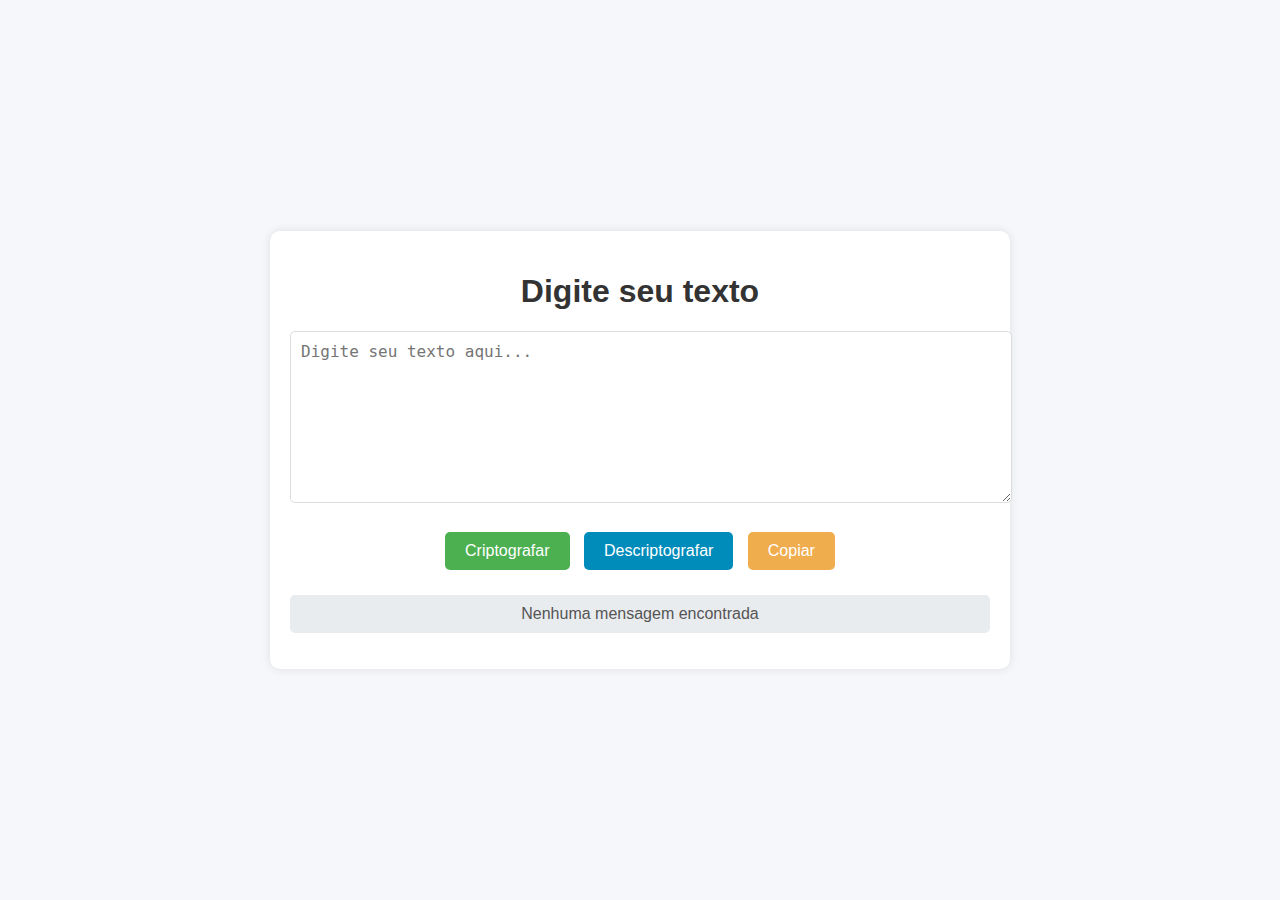
<file: index.html>
<!DOCTYPE html>
<html lang="pt-BR">
<head>
    <meta charset="UTF-8">
    <meta name="viewport" content="width=device-width, initial-scale=1.0">
    <title>Criptografia de Texto</title>
    <link rel="stylesheet" href="styles.css">
</head>
<body>
    <div class="container">
        <header>
            <h1>Digite seu texto</h1>
        </header>
        <main>
            <textarea id="input-text" placeholder="Digite seu texto aqui..."></textarea>
            <div class="actions">
                <button id="encrypt-btn">Criptografar</button>
                <button id="decrypt-btn">Descriptografar</button>
                <button id="copy-btn">Copiar</button>
            </div>
            <div id="output-container">
                <p id="output-text">Nenhuma mensagem encontrada</p>
            </div>
        </main>
    </div>
    <script src="script.js"></script>
</body>
</html>
</file>
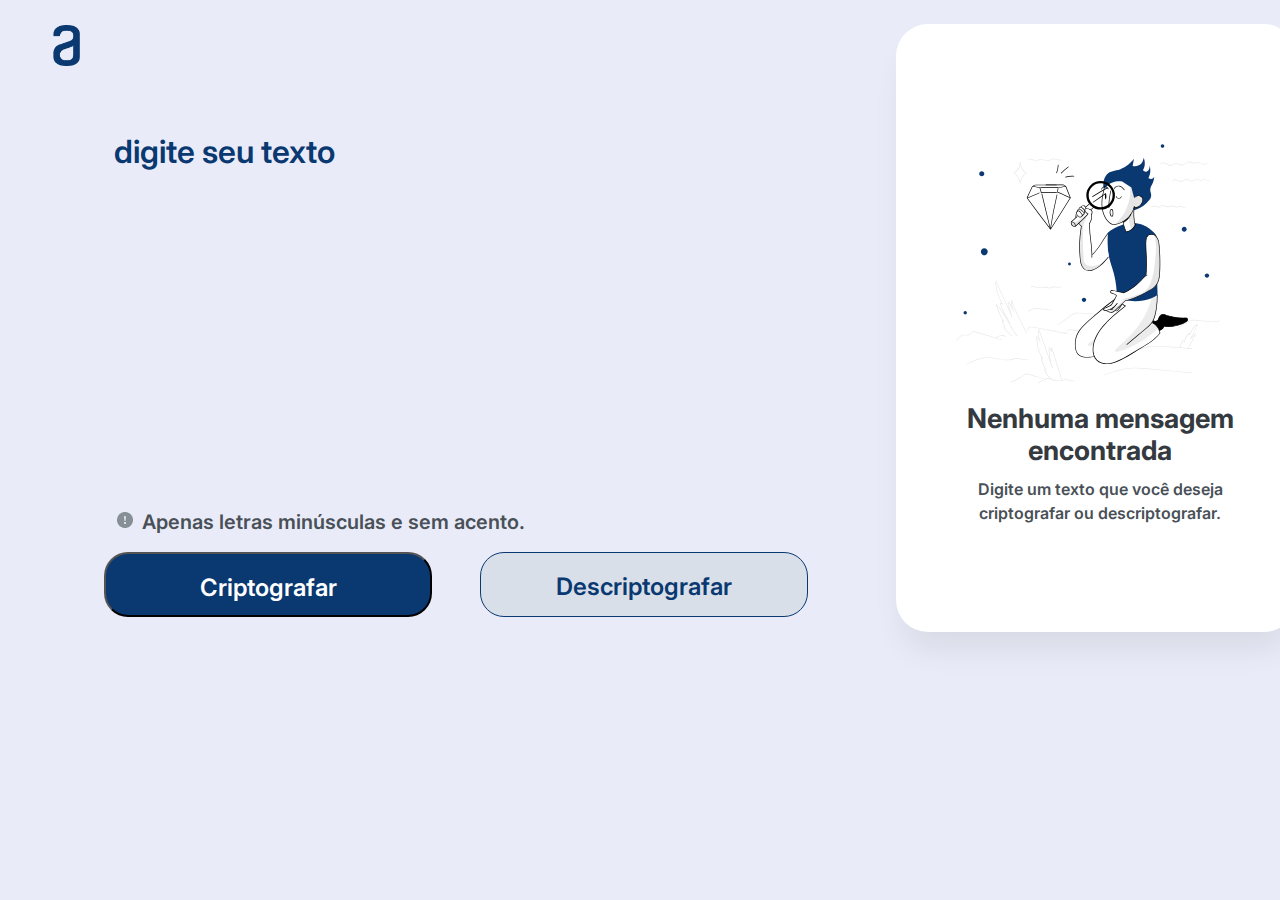
<file: desafio_corrigido/index2.html>
<!DOCTYPE html>
<html lang="pt-br">
<head>
  <meta charset="UTF-8">
  <meta http-equiv="X-UA-Compatible" content="IE=edge">
  <meta name="viewport" content="width=device-width, initial-scale=1.0">
  <link rel="preconnect" href="https://fonts.googleapis.com">
  <link rel="preconnect" href="https://fonts.gstatic.com" crossorigin>
  <link href="https://fonts.googleapis.com/css2?family=Inter:wght@100&display=swap" rel="stylesheet">
  <link href="https://cdn.jsdelivr.net/npm/bootstrap@5.1.3/dist/css/bootstrap.min.css" rel="stylesheet" integrity="sha384-1BmE4kWBq78iYhFldvKuhfTAU6auU8tT94WrHftjDbrCEXSU1oBoqyl2QvZ6jIW3" crossorigin="anonymous">
  <title>Decodificador de Texto</title>
  <link rel="stylesheet" href="styles2.css">
</head>
<body>

  <main class="main">
      <img src="images/logo.png" class="logo" onclick="home()">      
    <section class="div-principal">
      <form action="">       
        <textarea class="text-input" type="text" name="input-texto" maxlength="120" id="input-texto" placeholder="Digite seu texto"></textarea>
        <div class="form-group">
          <img src="images/!.png" class="img-alerta">
          <label for="input-texto">Apenas letras minúsculas e sem acento.</label>
        </div>
        <div class="botones-div">
          <input class="btn-criptografar" type="submit" value="Criptografar" id="btn-criptografar" >
          <input class="btn-descriptografar" type="submit" value="Descriptografar" id="btn-descriptografar">
        </div>
      </form>
    </section>

    <section class="message-box">
      <div id="div-desaparece" class="message-box-div">
        <img src="images/mensaje.svg"> 
        <h2>Nenhuma mensagem encontrada</h2>
        <h3>Digite um texto que você deseja criptografar ou descriptografar.</h3>
      </div>      
      <div id="div-aparece">
        <textarea class="div-mensaje" type="text" id="mensagem" placeholder="Nenhuma mensagem"></textarea>
        <input class="btn-copiar" type="submit" value="Copiar" id="btn-copiar">
      </div>
    </section>
  </main>

  <script src="script2.js"></script>
</body>
</html>
</file>
<file: styles.css>
body {
    font-family: Arial, sans-serif;
    background-color: #f5f7fa;
    color: #333;
    margin: 0;
    display: flex;
    justify-content: center;
    align-items: center;
    height: 100vh;
}

.container {
    background-color: #fff;
    border-radius: 10px;
    box-shadow: 0 0 10px rgba(0, 0, 0, 0.1);
    padding: 20px;
    width: 80%;
    max-width: 700px;
}

header {
    text-align: center;
}

textarea {
    width: 100%;
    height: 150px;
    border: 1px solid #ddd;
    border-radius: 5px;
    padding: 10px;
    font-size: 16px;
    margin-bottom: 20px;
}

.actions {
    text-align: center;
}

button {
    margin: 5px;
    padding: 10px 20px;
    font-size: 16px;
    border-radius: 5px;
    border: none;
    cursor: pointer;
}

#encrypt-btn {
    background-color: #4CAF50;
    color: white;
}

#decrypt-btn {
    background-color: #008CBA;
    color: white;
}

#copy-btn {
    background-color: #f0ad4e;
    color: white;
}

#output-container {
    margin-top: 20px;
    text-align: center;
}

#output-text {
    background-color: #e9ecef;
    border-radius: 5px;
    padding: 10px;
    font-size: 16px;
    color: #555;
}
</file>
<file: desafio_corrigido/styles2.css>
* {
    margin: 0;
    padding: 0;
    box-sizing: border-box;
    font-family: 'Inter', sans-serif;
    background: #E9ECF8;
  }
  
  .main {
    position: relative;
    width: 100%;
    height: 100%;
    
    /* Light blue/light-blue-100 */
    
  }
  
  .titulo {
    padding: 15px;
    width: 30vw;
    margin: auto;
  
  }
  
  .btn-criptografar {
    display: flex;
    flex-direction: row;
    align-items: flex-start;
    padding: 24px;
  
    position: static;
    width: 328px;
    height: 67px;
    left: 0px;
    top: 0px;
  
    /* Dark blue/dark-blue-300 */
  
    background: #0A3871;
    border-radius: 24px;
  
    /* Inside Auto Layout */
  
    flex: none;
    order: 0;
    flex-grow: 0;
    margin: 0px 24px;
    flex-grow: 0;
    color: #FFFFFF;
    font-style: normal;
    font-weight: 600;
    font-size: 28px;
    line-height: 19px;
    justify-content: center; 
  
  }
  
  .btn-descriptografar{
    display: flex;
    flex-direction: row;
    align-items: flex-start;
    padding: 24px;
  
    position: static;
    width: 328px;
    height: 67px;
    left: 352px;
    top: 0px;
  
    /* Light gray */
  
    background: #D8DFE8;
    /* Dark blue/dark-blue-300 */
  
    border: 1px solid #0A3871;
    box-sizing: border-box;
    border-radius: 24px;
  
    /* Inside Auto Layout */
  
    flex: none;
    order: 1;
    flex-grow: 0;
    margin: 0px 24px;
  
    color: #0A3871;
    font-style: normal;
    font-weight: 600;
    font-size: 28px;
    line-height: 19px;
    justify-content: center;
  }
  
  .text-input {
    /* Digite seu texto */
    text-transform:lowercase;
    position: absolute;
    width: 600px;
    height: 400px;
    left: 15%;
    top: 168px;
  
    font-style: normal;
    font-weight: 600;
    font-size: 32px;
    line-height: 150%;
    justify-content: baseline;
    /* identical to box height, or 48px */
    resize: none;
  
    /* Dark blue/dark-blue-300 */
  
    color: #0A3871;
    background: transparent;
    border: none;
    }
  ::placeholder { color: #0A3871; }
  
  .text-input:focus { 
      border: none;
      outline: none;
     }
  
  .message-box{
    position: absolute;
    width: 400px;
    height: 750px;
    left: 70%;
    top: 20px;
    padding-left: 20px;
    padding-top: 80px;
    /* White */
  
    background: #FFFFFF;
    /* shadow */
  
    box-shadow: 0px 24px 32px -8px rgba(0, 0, 0, 0.08);
    border-radius: 32px;
    }
  .message-box h2{
    position: static;
    width: 336px;
    height: 58px;
    left: 0px;
    top: 0px;
  
    font-family: Inter;
    font-style: normal;
    font-weight: bold;
    font-size: 27px;
    line-height: 120%;
    /* or 29px */
  
    text-align: center;
  
    /* Gray/gray-500 */
  
    color: #343A40;
    background: #FFFFFF;
  
  
  /* Inside Auto Layout */
  
  flex: none;
  order: 0;
  align-self: stretch;
  flex-grow: 0;
  margin: 16px 0px;
  }
  
  .message-box h3{
    position: static;
    width: 336px;
    height: 48px;
    left: 0px;
    top: 74px;
  
    font-family: Inter;
    font-style: normal;
    font-weight: 600;
    font-size: 16px;
    line-height: 150%;
    /* or 24px */
  
    text-align: center;
  
    /* Gray/gray-300 */
  
    color: #495057;
    background: #FFFFFF;
  
  
    /* Inside Auto Layout */
  
    flex: none;
    order: 1;
    align-self: stretch;
    flex-grow: 0;
    margin: 16px 0px;
  }
  
  .message-box-div, .message-box-div img {
    padding-top: 40px;
    background: #FFFFFF;
  }
  
  .img-alerta{
    position: absolute;
    left: 0%;
    right: 0%;
    top: 0%;
    bottom: 0%;
  
  }
   label {
    position: static;
    width: auto;
    height: 18px;
    left: 24px;
    top: 0px;
    padding-left: 25px;
    font-weight: 600;
    
    font-family: Inter;
    font-style: normal;
    font-size:20px;
    line-height: 100%;
  
    /* identical to box height, or 18px */
    
    
    /* Gray/gray-300 */
    color: #495057;
   }
  .form-group{
    display: flex;
    flex-direction: row;
    align-items: center;
    padding: 0px;
    
    position: absolute;
    width: auto;
    height: 18px;
    left: 13%;
    top: 651px;
    
   }
   .botones-div{
    display: flex;
    flex-direction: row;
    align-items: flex-start;
    padding: 0px;
    
    position: absolute;
    width: 680px;
    height: 67px;
    left: 12%;
    top: 685px;
   }
  .logo{
    position: absolute;
    left: 30px;
    right: 37.43%;
    top: 25px;
    bottom: 0%;
  
  }
  .div-mensaje{
    position: absolute;
    width: 400px;
    height: 781px;
    left: 60px;
    top: 52px;
    font-style: normal;
    font-weight: 600;
    font-size: 22px;
    line-height: 150%;
    /* or 36px */
    resize: none;
  
    /* Gray/gray-400 */
  
    color: #495057;
    border:none;
    background:transparent;
  }
  .div-mensaje:focus { 
    border: none;
    outline: none;
   }
  .btn-copiar{
    display: flex;
    flex-direction: row;
    align-items: flex-start;
    padding: 24px;
  
    position: absolute;
    width: 336px;
    height: 67px;
    left: 25px;
    top: 660px;
  
  /* Dark blue/dark-blue-300 */
  
    border: 1px solid #0A3871;
    box-sizing: border-box;
    border-radius: 24px;
   
    font-style: normal;
    font-weight: 600;
    font-size: 28px;
    line-height: 19px;
    text-align: center;
    
    /* Dark blue/dark-blue-300 */
    
    color: #0A3871;
    
    
    /* Inside Auto Layout */
    
    flex: none;
    order: 0;
    flex-grow: 1;
    margin: 0px 8px;
    justify-content: center;
  }
  
  @media only screen and (min-width: 1224px) and (max-width: 1590px){ 
  main{
    height:100%;
  }
  .text-input{
    top:8rem;
    left:7.1rem;
    word-wrap: break-word;
    } 
  .logo{
    left:1rem;
    width:8%;
  }
  .botones-div{
    top:34.5rem;
    left:5rem;
  }
  .form-group{
    left:7.3rem;
    top:32rem;
  }
  .btn-criptografar,.btn-descriptografar{
    font-size:24px;
    height:65px;
  }
  .message-box{
    top: 1.5rem;
    height:38rem;
    left:56rem;
  }
  .message-box-div{
    padding-top:0rem;
    height:20rem;
    padding-left:1rem;
  }
  .message-box-div img{
    width:18rem;
    padding-left: 1.5rem;
  }
  .btn-copiar{
    top:33rem;
    height:64px;
    font-size:24px;
  }
  .div-mensaje{
    width: 20rem;
    left:2.5rem;
    word-wrap: break-word;
  }
  
  } 
  @media only screen and (min-width: 481px) and (max-width: 1023px){ 
    main{
      height:100%;
    }
    .text-input{
      width:34rem;
      top:10rem;
      left:5.1rem;
      } 
    .logo{
      top: 3rem;
      left:2.8rem;
      width:18%;
    }
    .botones-div{
      top:32.5rem;
      left:4rem;
    }
    .form-group{
      left:5.3rem;
      top:30rem;
    }
    .btn-criptografar,.btn-descriptografar{
      width: 280px;
      font-size:24px;
      height:65px;
      margin: 0.5rem;
    }
    .message-box{
      
      width:36rem;
      left:4.3rem;
      top:40rem;
      padding:0;
      height:100%
  
    }
    .message-box-div{
      padding-top:1rem;
      height:auto;
      border-radius: 32px;
      padding-left: 5.5rem;
    }
    .message-box-div h2,h3{
      font-size:24px;
      width:80%;
      margin: 0.5rem;
      height:auto;
      
    }
    .message-box-div img{
      display: none;
    }
    .btn-copiar{
      top:24rem;
      width:32rem;
      height:65px;
      font-size:24px;
    }
    .div-mensaje{
      height:auto;
      left:2.5rem;
      flex: 1 1 auto;
    }
    } 
  @media only screen and (min-device-width : 300px) and (max-device-width : 480px){ 
      main{
        height:100%;
      }
      .text-input{
        width:20rem;
        top:8rem;
        left:1.5rem;
        font-size: 22px;
        word-wrap: break-word;
        } 
      .logo{
        top: 1rem;
        left: -1.5rem;
        width:25%;
      }
      .botones-div{     
        flex-direction: column;
        top:25.5rem;
        left:1.5rem;
      }
      .form-group{
        left:2.3rem;
        top:24rem;
      }
      label{
        font-size:12px;
      }
      .btn-criptografar,.btn-descriptografar{
        width: 320px;
        font-size:20px;
        height:65px;
        margin: 0.5rem;
      }
      .message-box{
        
        width:20rem;
        left:2rem;
        top:37rem;
        padding:0;
        height:6rem;
    
      }
      .message-box-div{
        padding-top:0.5rem;
        height:auto;
        border-radius: 32px;
        padding-left: 1.5rem;
      }
      .message-box-div h2{
        font-size:14px;
        width:80%;
        margin: 0.5rem;
        height:100%;
        
      }
      .message-box-div h3{
        font-size:12px;
        width:80%;
        margin: 0.5rem;
        height:100%;
        
      }
      .message-box-div img{
        display: none;
      }
      .btn-copiar{
        top:8rem;
        width: 320px;
        height:62px;
        font-size:20px;
        left:-0.5rem;
      }
      .div-mensaje{
        width: 17rem;
        top: 0.5rem;
        height:8rem;
        left:1.5rem;
        font-size: 14px;
        word-wrap: break-word;
      }
    }
</file>
